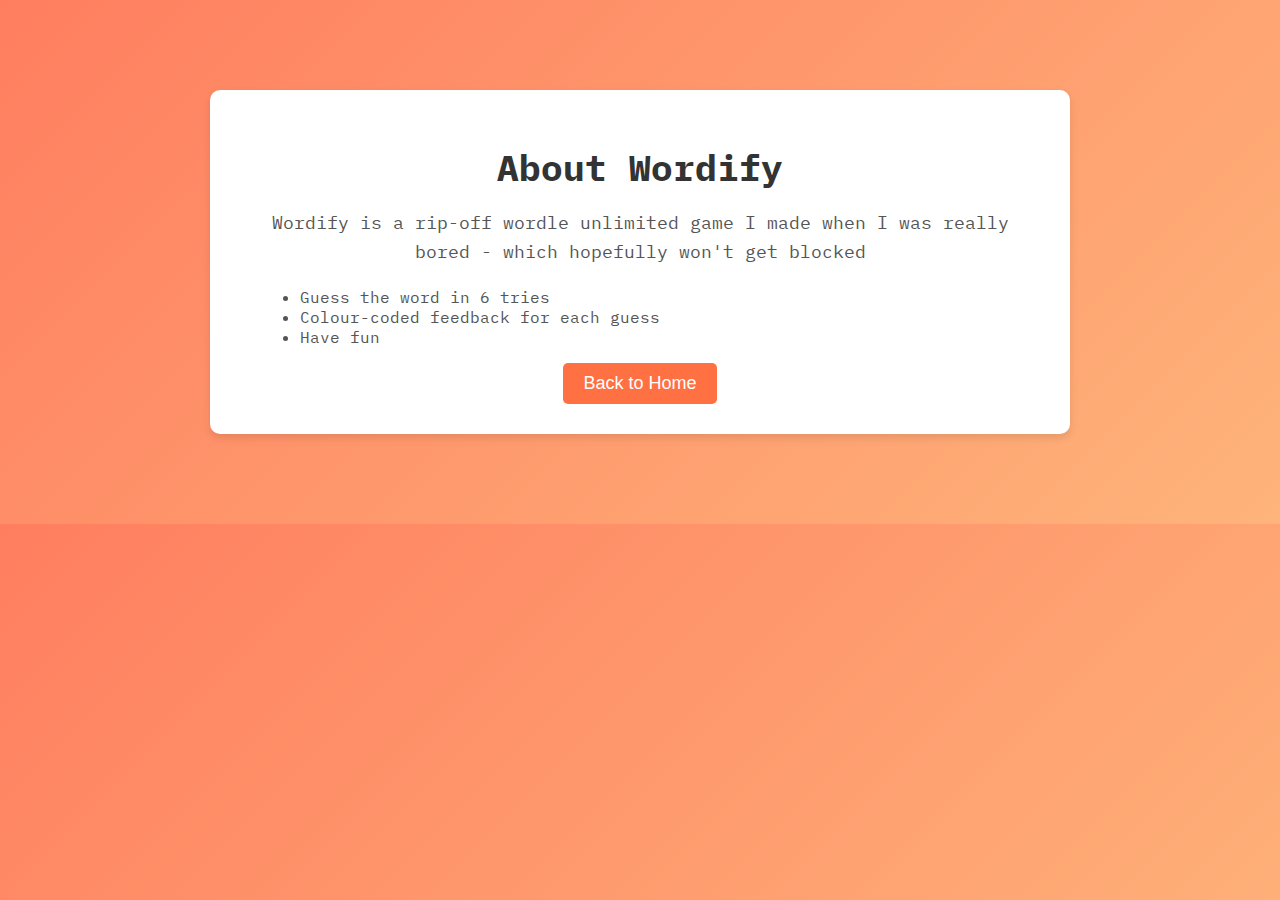
<file: about.html>
<!DOCTYPE html>
<html lang="en">
<head>
    <meta charset="UTF-8">
    <meta name="viewport" content="width=device-width, initial-scale=1.0">
    <link href="https://fonts.googleapis.com/css2?family=IBM+Plex+Mono:wght@400;700&display=swap" rel="stylesheet">
    <link rel="stylesheet" href="styles.css">
    <title>About - Wordify</title>
    <style>
        body {
            font-family: 'IBM Plex Mono', monospace;
            text-align: center;
            padding: 50px;
            margin: 0;
            overflow-x: hidden;
        }
        .container {
            text-align: center;
            background-color: #fff;
            padding: 30px;
            border-radius: 10px;
            box-shadow: 0 4px 8px rgba(0, 0, 0, 0.1);
            width: 80%;
            max-width: 800px;
            margin: 40px auto;
        }
        h1 {
            color: #333;
            font-size: 36px;
        }
        p {
            color: #555;
            font-size: 18px;
            line-height: 1.6;
            margin-bottom: 20px;
        }
        .back-btn {
            background-color: #FF7043;
            color: white;
            padding: 10px 20px;
            font-size: 18px;
            border: none;
            border-radius: 5px;
            cursor: pointer;
            transition: background-color 0.3s;
        }
        .back-btn:hover {
            background-color: #FF5722;
        }
    </style>
</head>
<body>

    <div class="container">
        <h1>About Wordify</h1>
        <p>Wordify is a rip-off wordle unlimited game I made when I was really bored - which hopefully won't get blocked</p>
        <ul style="text-align: left; margin-left: 20px; color: #555;">
            <li>Guess the word in 6 tries</li>
            <li>Colour-coded feedback for each guess</li>
            <li>Have fun</li>
        </ul>
        <button class="back-btn" onclick="goHome()">Back to Home</button>
    </div>

    <script>
        // Redirect to the homepage
        function goHome() {
            window.location.href = "home.html"; // Link to your homepage
        }
    </script>

</body>
</html>
</file>
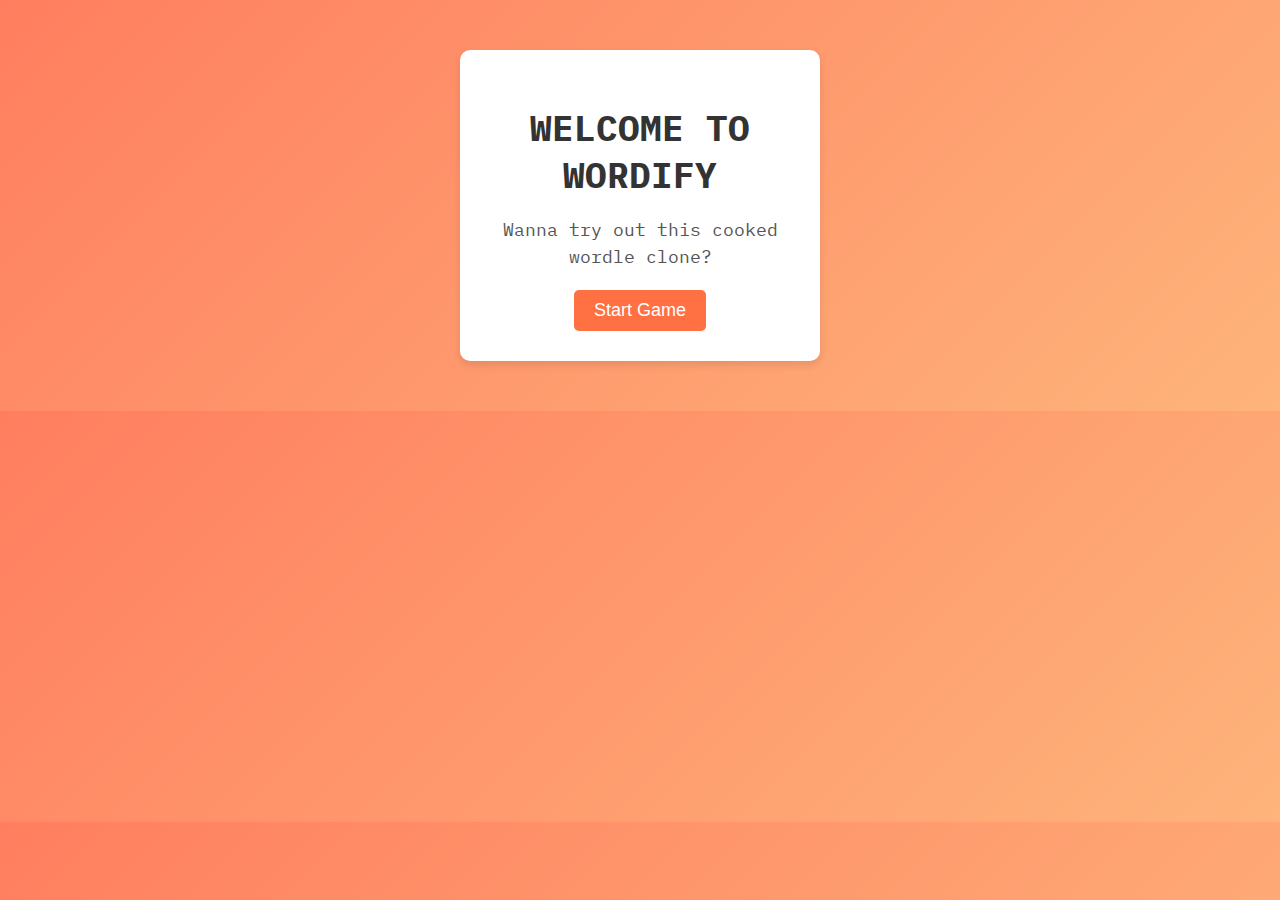
<file: home.html>
<!DOCTYPE html>
<html lang="en">
<head>
    <meta charset="UTF-8">
    <meta name="viewport" content="width=device-width, initial-scale=1.0">
    <link href="https://fonts.googleapis.com/css2?family=IBM+Plex+Mono:wght@400;700&display=swap" rel="stylesheet">
    <link rel="stylesheet" href="styles.css">
    <title>WORDIFY</title>
    <style>
        body {
            font-family: 'IBM Plex Mono', monospace;
            text-align: center;
            padding: 50px;
            margin: 0;
            overflow-x: hidden;
        }

        .container {
            text-align: center;
            background-color: #fff;
            padding: 30px;
            border-radius: 10px;
            box-shadow: 0 4px 8px rgba(0, 0, 0, 0.1);
            width: 300px;
        }
        h1 {
            color: #333;
            font-size: 36px;
        }
        .start-btn {
            background-color: #FF7043;
            color: white;
            padding: 10px 20px;
            font-size: 18px;
            border: none;
            border-radius: 5px;
            cursor: pointer;
            transition: background-color 0.3s;
        }
        .start-btn:hover {
            background-color: #FF5722;
        }
        .description {
            color: #555;
            font-size: 18px;
            margin-bottom: 20px;
        }
    </style>
</head>
<body>

    <div class="container">
        <h1>WELCOME TO WORDIFY</h1>
        <p class="description">Wanna try out this cooked wordle clone?</p>
        <button class="start-btn" onclick="startGame()">Start Game</button>
    </div>

    <script>
        // Start the game (you can later link this to the actual game logic)
        function startGame() {
            window.location.href = "index.html"; // Link to your game page
        }
    </script>

</body>
</html>
</file>
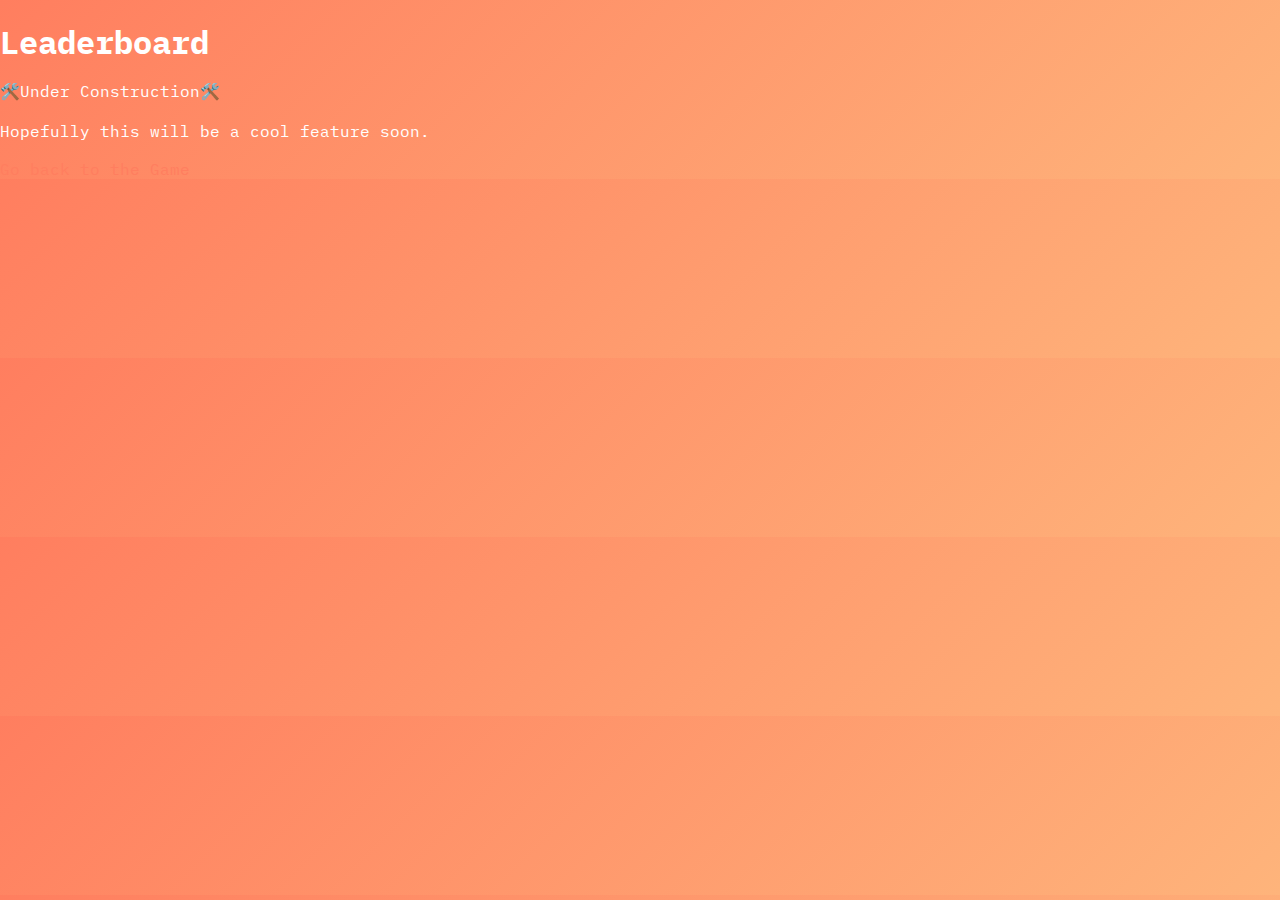
<file: leaderboard.html>
<!DOCTYPE html>
<html lang="en">
<head>
    <meta charset="UTF-8">
    <meta name="viewport" content="width=device-width, initial-scale=1.0">
    <title>Leaderboard - Wordify Unlimited</title>
    <link href="https://fonts.googleapis.com/css2?family=IBM+Plex+Mono:wght@400;700&display=swap" rel="stylesheet">
    <link rel="stylesheet" href="styles.css">
</head>
<body>
    <h1>Leaderboard</h1>
    <p>🛠️Under Construction🛠️</p>
    <p>Hopefully this will be a cool feature soon.</p>
    <!-- You could add dynamic leaderboard data here -->
    <a href="index.html">Go back to the Game</a>

</body>
</html>
</file>
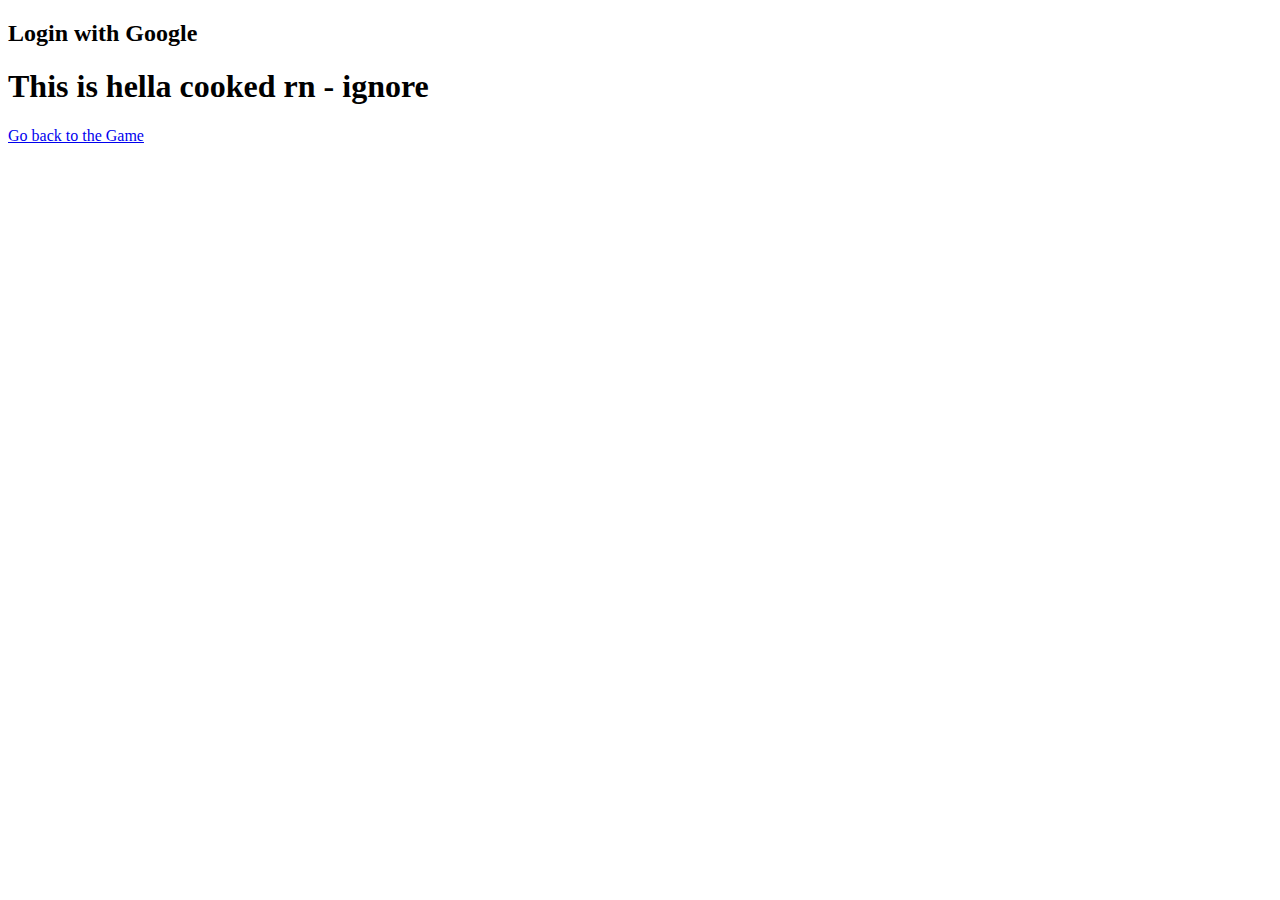
<file: login.html>
<!DOCTYPE html>
<html lang="en">
<head>
    <meta charset="UTF-8">
    <meta name="viewport" content="width=device-width, initial-scale=1.0">
    <title>Login</title>
    <!-- Load the Google Sign-In API -->
    <script src="https://apis.google.com/js/platform.js" async defer></script>
    <meta http-equiv="Content-Security-Policy" content="
    default-src 'self'; 
    script-src 'self' 'unsafe-inline' 'unsafe-eval' https://apis.google.com https://www.gstatic.com https://accounts.google.com; 
    style-src 'self' 'unsafe-inline'; 
    img-src 'self' data:; 
    font-src 'self'; 
    connect-src 'self' https://apis.google.com;
    frame-src https://accounts.google.com https://www.gstatic.com;
">



</head>
<body>
    <h2>Login with Google</h2>

    <h1>This is hella cooked rn - ignore</h1>

    <!-- Google Sign-In button will be rendered here -->
    <div id="google-signin-button"></div>

    <script>
        // Function to initialize Google Sign-In
        function renderButton() {
            gapi.signin2.render('google-signin-button', {
                'scope': 'profile email',
                'width': 200,
                'height': 50,
                'longtitle': true,
                'theme': 'dark',
                'onsuccess': onSignIn,
                'onfailure': onFailure
            });
        }

        // Callback when the user successfully signs in
        function onSignIn(googleUser) {
            // Get user profile details
            var profile = googleUser.getBasicProfile();
            var userEmail = profile.getEmail();
            var userName = profile.getName();

            console.log('Welcome, ' + userName);
            console.log('Email: ' + userEmail);

            // Store user's info in localStorage (or other methods if needed)
            localStorage.setItem('userEmail', userEmail);
            localStorage.setItem('userName', userName);

            // Redirect to home or other pages after successful login (optional)
            window.location.href = "home.html"; // Example redirection to home page
        }

        // Callback when the sign-in fails
        function onFailure(error) {
            console.log(error);
        }

        // Load Google API and initialize it with your Client ID
        function loadGoogleAPI() {
            gapi.load('auth2', function() {
                gapi.auth2.init({
                    client_id: '913172029151-q6ijka43g0pl0kg65t3jkl10nslfd3nm.apps.googleusercontent.com' // Replace this with your actual client ID
                }).then(function() {
                    renderButton(); // Render the Google Sign-In button
                });
            });
        }

        // Load Google API once the page is ready
        window.onload = loadGoogleAPI;
    </script>
    <a href="index.html">Go back to the Game</a>
</body>
</html>
</file>
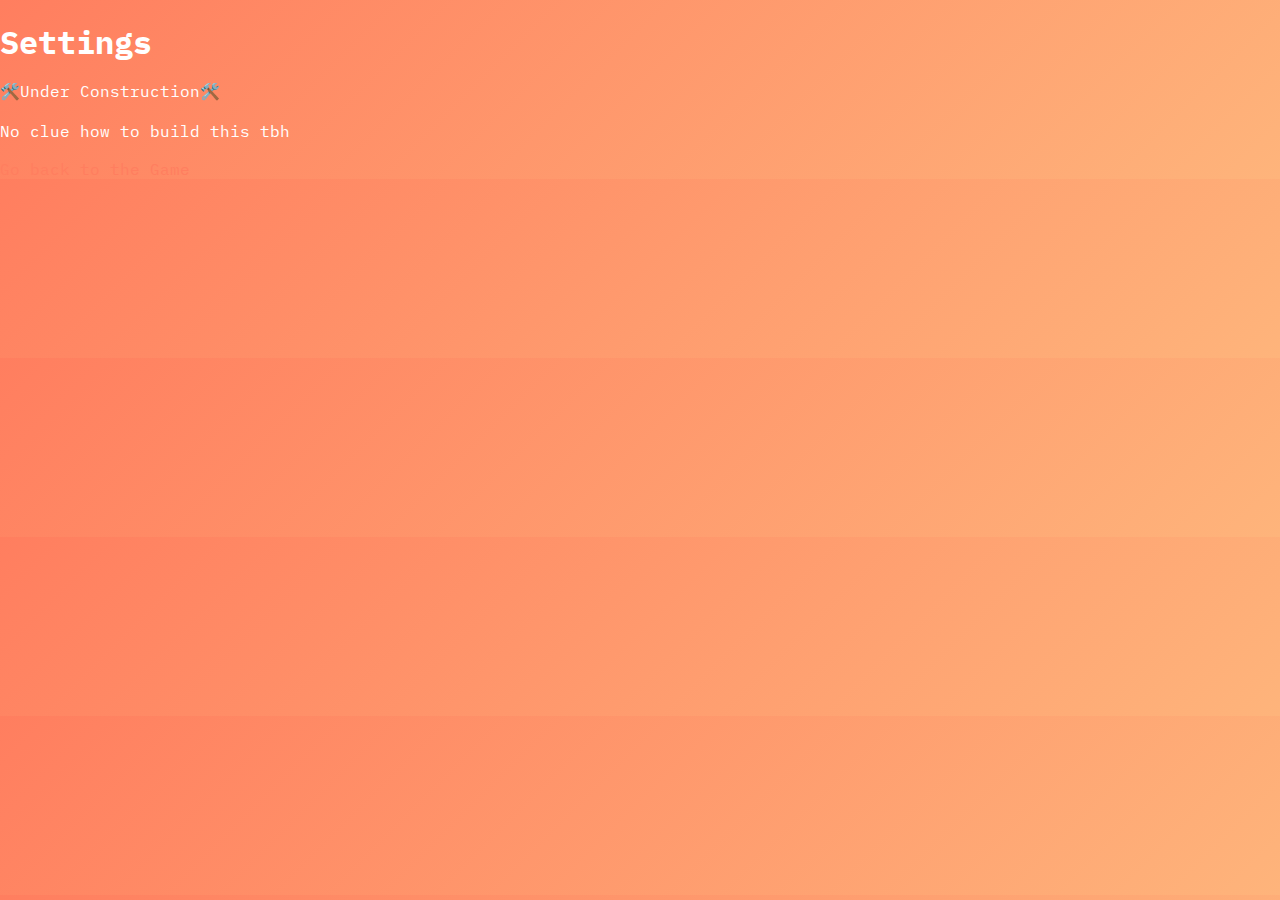
<file: settings.html>
<!DOCTYPE html>
<html lang="en">
<head>
    <meta charset="UTF-8">
    <meta name="viewport" content="width=device-width, initial-scale=1.0">
    <title>Settings - Wordify Unlimited</title>
    <link href="https://fonts.googleapis.com/css2?family=IBM+Plex+Mono:wght@400;700&display=swap" rel="stylesheet">
    <link rel="stylesheet" href="styles.css">
</head>
<body>
    <h1>Settings</h1>
    <p>🛠️Under Construction🛠️</p>
    <p>No clue how to build this tbh</p>
    <a href="index.html">Go back to the Game</a>
</body>
</html>
</file>
<file: styles.css>
/* Add CSS styles for your web site here and use them in index.html. */
body {
  font-family: 'IBM Plex Mono', monospace;
}

/* Global styles */
body {
  font-family: 'IBM Plex Mono', monospace;
  background: linear-gradient(135deg, #ff7e5f, #feb47b);  /* Orange gradient */
  color: rgb(255, 255, 255);
  margin: 0;
  padding: 0;
  box-sizing: border-box;
}

/* Links */
a {
  color: #ff7e5f;
  text-decoration: none;
}

a:hover {
  color: #feb47b;
}

/* Adding spacing for the page */
.container {
  padding: 20px;
  max-width: 1200px;
  margin: 0 auto;
}

/* Home page */
.home {
  background-color: rgba(0, 0, 0, 0.6);  /* Slight dark overlay */
  border-radius: 10px;
  padding: 20px;
  text-align: center;
}

.home h1 {
  font-size: 3em;
}

/* About page */
.about {
  background-color: rgba(0, 0, 0, 0.5);
  padding: 20px;
  text-align: left;
}

.about h2 {
  font-size: 2.5em;
  margin-bottom: 10px;
}

/* Leaderboard page */
.leaderboard {
  background-color: rgba(0, 0, 0, 0.5);
  padding: 20px;
}

.leaderboard table {
  width: 100%;
  border-collapse: collapse;
}

.leaderboard th, .leaderboard td {
  padding: 12px;
  border: 1px solid #ff7e5f;
  text-align: center;
}

.leaderboard th {
  background-color: #feb47b;
}

/* Settings page */
.settings {
  background-color: rgba(0, 0, 0, 0.6);
  padding: 20px;
  display: flex;
  justify-content: space-between;
}

/* Login page */
.login {
  background-color: rgba(0, 0, 0, 0.7);
  padding: 20px;
  display: flex;
  flex-direction: column;
  align-items: center;
}

.login input {
  margin-bottom: 15px;
  padding: 10px;
  border-radius: 5px;
  border: 1px solid #feb47b;
  width: 250px;
}

/* Navbar */
.navbar {
  background-color: #000;
  padding: 10px 20px;
  display: flex;
  justify-content: space-between;
  align-items: center;
}

.navbar a {
  color: #fff;
  margin: 0 15px;
  font-size: 1.2em;
}

.navbar a:hover {
  color: #feb47b;
}

/* Button styles */
button {
  background-color: #ff7e5f;
  color: white;
  padding: 12px 20px;
  border: none;
  border-radius: 5px;
  font-size: 1em;
  cursor: pointer;
}

button:hover {
  background-color: #feb47b;
}

/* Page content padding */
section {
  margin-bottom: 40px;
}

h1, h2, h3 {
  margin-bottom: 15px;
}

p {
  line-height: 1.5;
}
</file>
